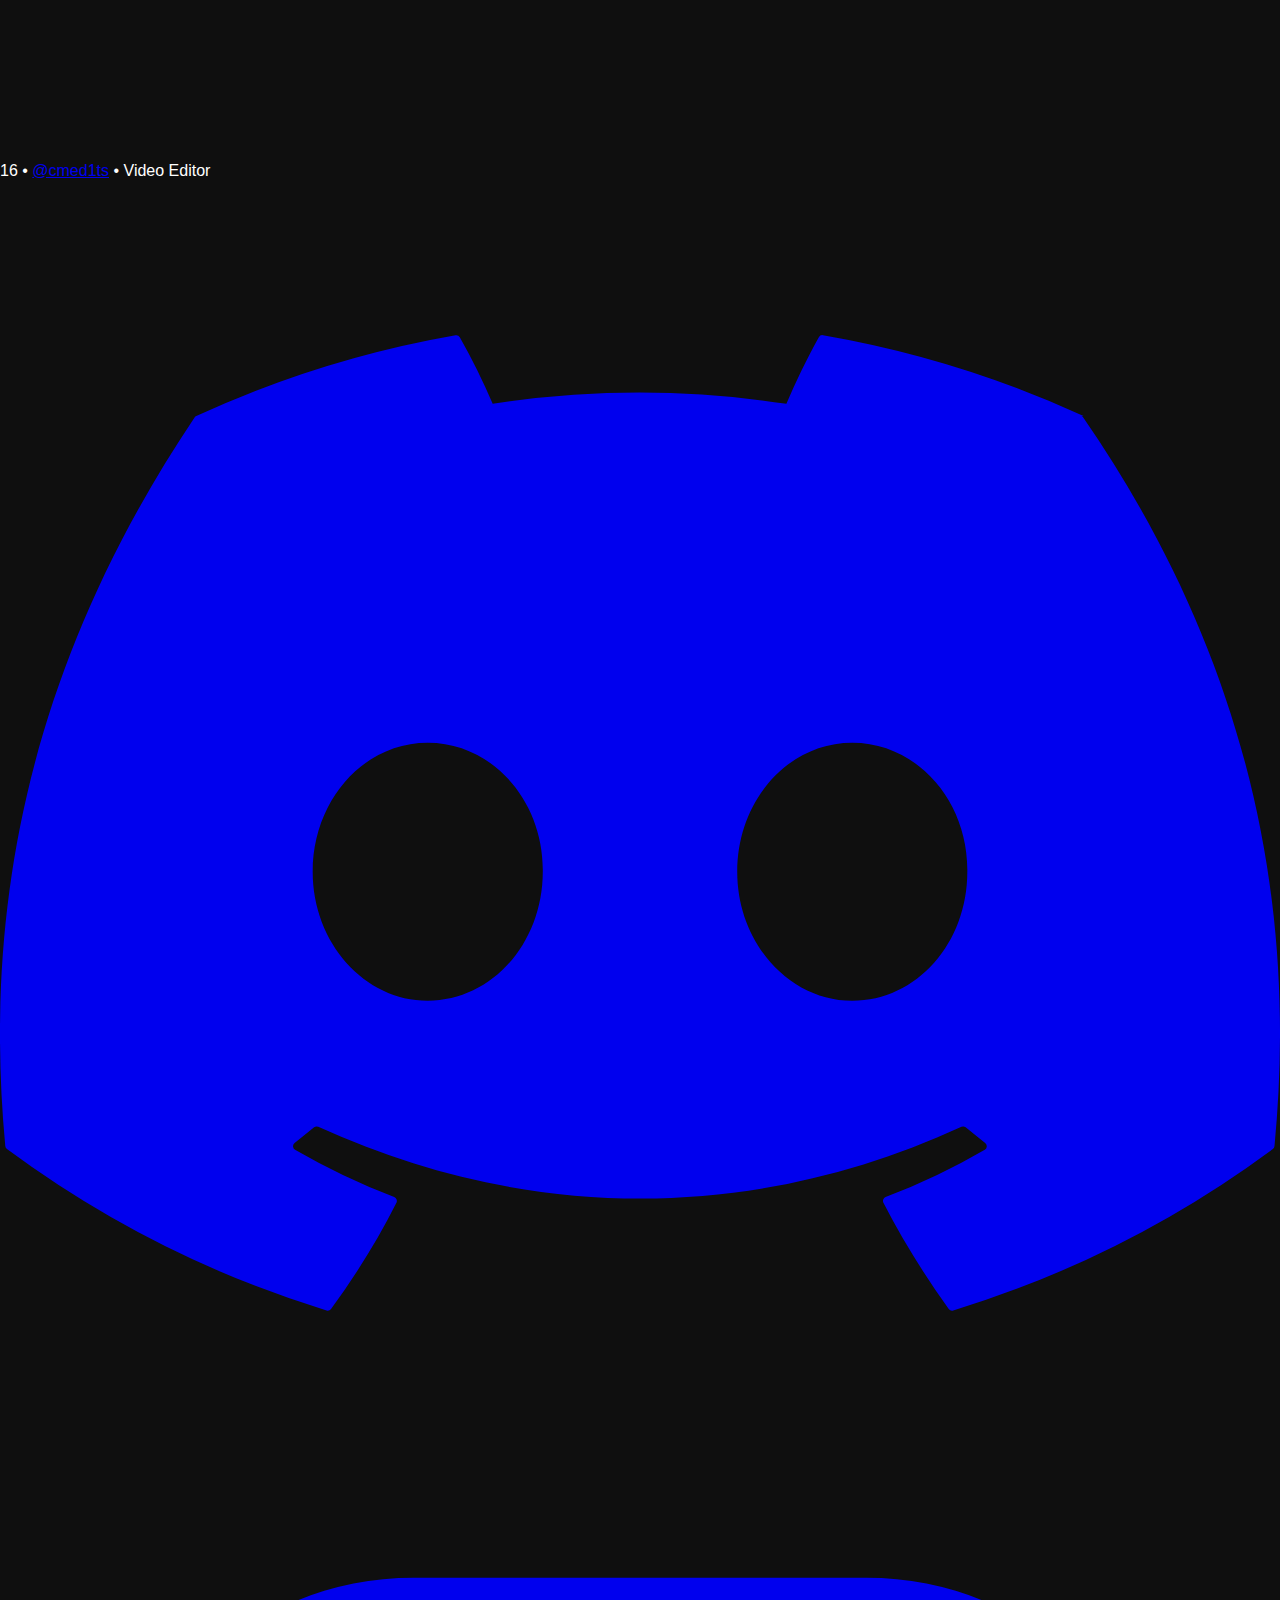
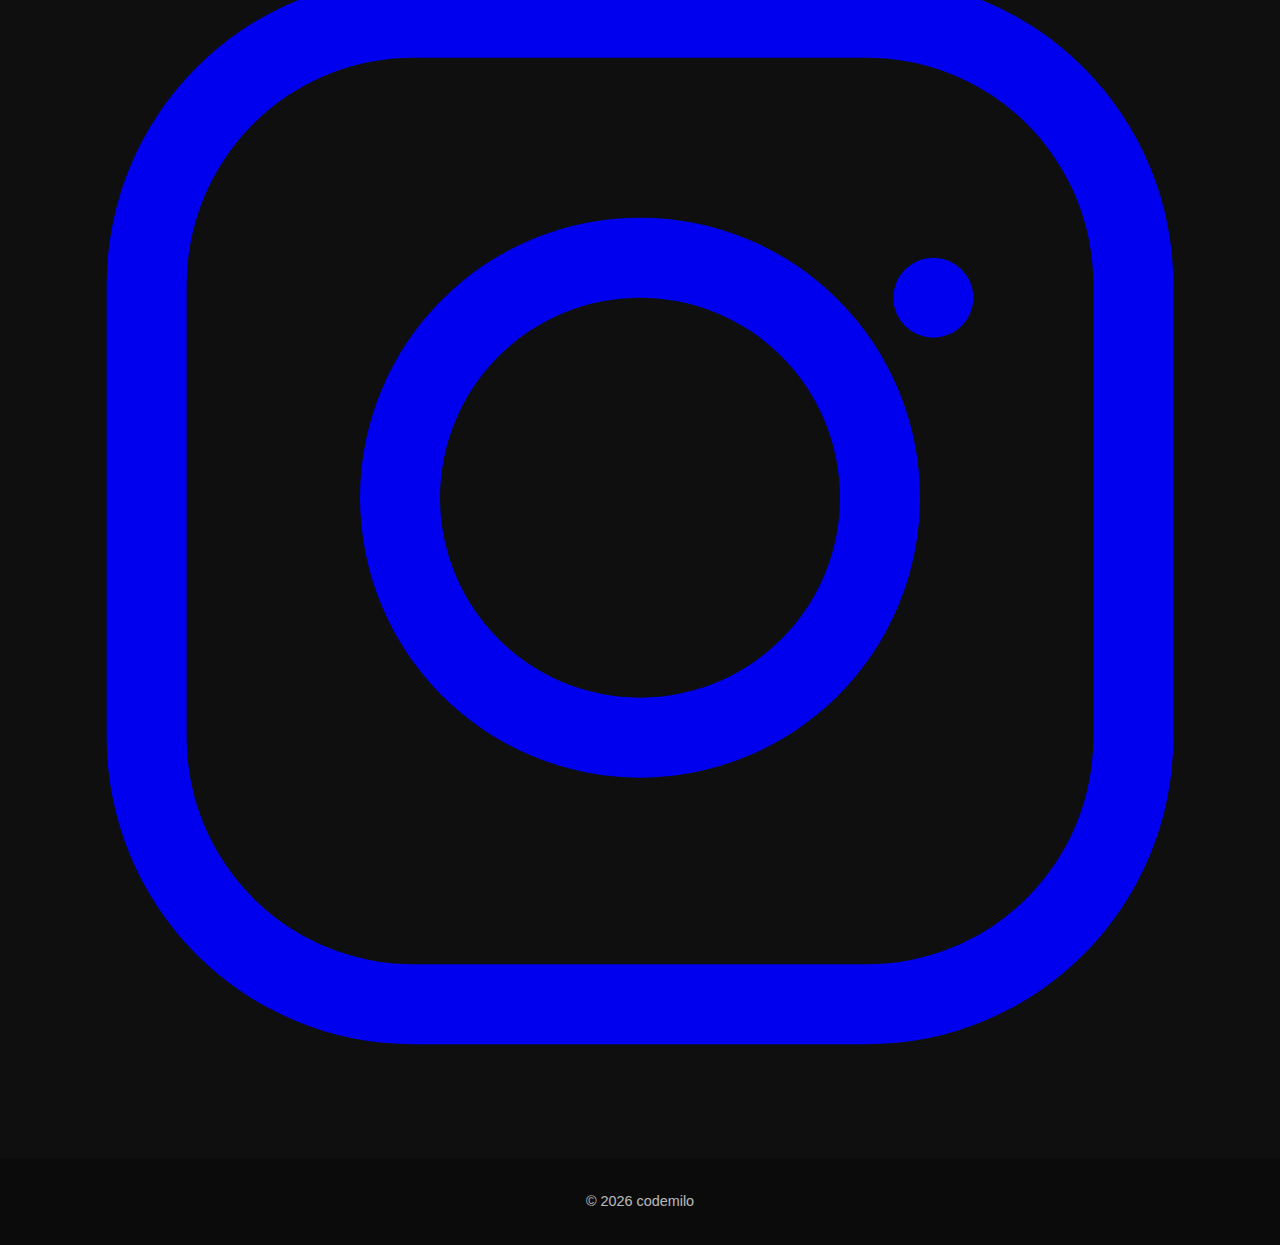
<file: index.html>
<!DOCTYPE html>
<html lang="en">
<head>
  <script async src="https://pagead2.googlesyndication.com/pagead/js/adsbygoogle.js?client=ca-pub-3371149765891222"
     crossorigin="anonymous"></script>
  <meta charset="UTF-8">
  <meta name="viewport" content="width=device-width, initial-scale=1.0">
  <title>codemilo</title>
  <link rel="stylesheet" href="style.css">
</head>
<body>
  <!-- WebGL canvas background -->
  <canvas id="bg"></canvas>

  <!-- Centered content -->
  <main class="content">
    <p class="tagline">
      16 • 
      <a href="https://www.youtube.com/@cmed1ts" target="_blank" class="link">@cmed1ts</a> 
      • Video Editor
    </p>

    <!-- Social icons -->
    <div class="socials">
      <a href="https://discord.gg/ywCmy37evt" target="_blank" aria-label="Discord" class="icon">
        <!-- Discord SVG -->
        <svg viewBox="0 0 24 24" fill="currentColor">
          <path d="M20.317 4.369a19.791 19.791 0 0 0-4.885-1.515.074.074 0 0 0-.079.037c-.211.375-.444.864-.608 1.249a18.27 18.27 0 0 0-5.507 0 12.3 12.3 0 0 0-.617-1.249.077.077 0 0 0-.079-.037A19.736 19.736 0 0 0 3.68 4.369a.07.07 0 0 0-.032.027C.533 9.045-.32 13.58.099 18.057a.082.082 0 0 0 .031.056 19.9 19.9 0 0 0 5.993 3.028.08.08 0 0 0 .084-.027c.461-.63.874-1.295 1.226-1.994a.077.077 0 0 0-.041-.106 13.076 13.076 0 0 1-1.86-.888.078.078 0 0 1-.008-.128c.125-.094.25-.192.366-.291a.074.074 0 0 1 .077-.01c3.927 1.793 8.18 1.793 12.061 0a.074.074 0 0 1 .078.01c.116.099.24.197.366.291a.078.078 0 0 1-.007.128 12.494 12.494 0 0 1-1.861.888.077.077 0 0 0-.04.106c.36.699.773 1.364 1.225 1.994a.08.08 0 0 0 .085.027 19.876 19.876 0 0 0 5.993-3.028.082.082 0 0 0 .03-.056c.5-5.177-.838-9.674-3.586-13.661a.06.06 0 0 0-.031-.027ZM8.02 15.331c-1.182 0-2.157-1.084-2.157-2.419 0-1.334.955-2.418 2.157-2.418 1.211 0 2.176 1.094 2.157 2.418 0 1.335-.955 2.419-2.157 2.419Zm7.96 0c-1.182 0-2.157-1.084-2.157-2.419 0-1.334.955-2.418 2.157-2.418 1.211 0 2.176 1.094 2.157 2.418 0 1.335-.946 2.419-2.157 2.419Z"/>
        </svg>
      </a>

      <a href="https://www.instagram.com/" target="_blank" aria-label="Instagram" class="icon">
        <!-- Instagram SVG -->
        <svg viewBox="0 0 24 24" fill="currentColor">
          <path d="M7.75 2h8.5A5.75 5.75 0 0 1 22 7.75v8.5A5.75 5.75 0 0 1 16.25 22h-8.5A5.75 5.75 0 0 1 2 16.25v-8.5A5.75 5.75 0 0 1 7.75 2Zm0 1.5A4.25 4.25 0 0 0 3.5 7.75v8.5A4.25 4.25 0 0 0 7.75 20.5h8.5a4.25 4.25 0 0 0 4.25-4.25v-8.5A4.25 4.25 0 0 0 16.25 3.5h-8.5Zm4.25 3a5.25 5.25 0 1 1 0 10.5 5.25 5.25 0 0 1 0-10.5Zm0 1.5a3.75 3.75 0 1 0 0 7.5 3.75 3.75 0 0 0 0-7.5Zm5.5-.75a.75.75 0 1 1 0 1.5.75.75 0 0 1 0-1.5Z"/>
        </svg>
      </a>
    </div>
  </main>

  <footer>&copy; <span id="year"></span> codemilo</footer>

  <script src="script.js"></script>
</body>
</html>
</file>
<file: style.css>
/* Reset & Fonts */
* {
  margin: 0;
  padding: 0;
  box-sizing: border-box;
}
body {
  font-family: 'Segoe UI', Roboto, sans-serif;
  color: #fff;
  background: #0f0f0f;
  line-height: 1.6;
  overflow-x: hidden;
}

/* Hero Section */
.hero {
  position: relative;
  height: 100vh;
  background: url('https://images.unsplash.com/photo-1507525428034-b723cf961d3e?auto=format&fit=crop&w=1920&q=80')
            center/cover no-repeat;
  display: flex;
  align-items: center;
  justify-content: center;
  text-align: center;
}
.overlay {
  position: absolute;
  top: 0; left: 0; right: 0; bottom: 0;
  background: rgba(0,0,0,0.55);
}
.hero-content {
  position: relative;
  z-index: 2;
}
.hero h1 {
  font-size: 3.5rem;
  margin-bottom: 1rem;
}
.highlight {
  color: #00e0ff;
}
.hero p {
  font-size: 1.2rem;
  margin-bottom: 2rem;
}
.btn {
  display: inline-block;
  padding: 0.75rem 1.5rem;
  background: linear-gradient(135deg, #00e0ff, #0077ff);
  border-radius: 50px;
  color: #fff;
  text-decoration: none;
  font-weight: bold;
  transition: transform 0.3s ease, box-shadow 0.3s ease;
}
.btn:hover {
  transform: translateY(-3px);
  box-shadow: 0 10px 25px rgba(0, 224, 255, 0.4);
}

/* About Section */
.about {
  max-width: 700px;
  margin: 4rem auto;
  padding: 0 1.5rem;
  text-align: center;
}
.about h2 {
  font-size: 2.2rem;
  margin-bottom: 1rem;
}

/* Footer */
footer {
  text-align: center;
  padding: 2rem 0;
  background: #0a0a0a;
  font-size: 0.9rem;
  opacity: 0.7;
}

/* Animations */
.fade-up {
  opacity: 0;
  transform: translateY(40px);
  animation: fadeUp 1s forwards;
}
.fade-up.delay-1 { animation-delay: 0.5s; }
.fade-up.delay-2 { animation-delay: 1s; }

@keyframes fadeUp {
  to { opacity: 1; transform: translateY(0); }
}

.slide-in {
  opacity: 0;
  transform: translateX(-40px);
  animation: slideIn 1s forwards;
}
.slide-in.delay-1 { animation-delay: 0.3s; }

@keyframes slideIn {
  to { opacity: 1; transform: translateX(0); }
}
</file>
